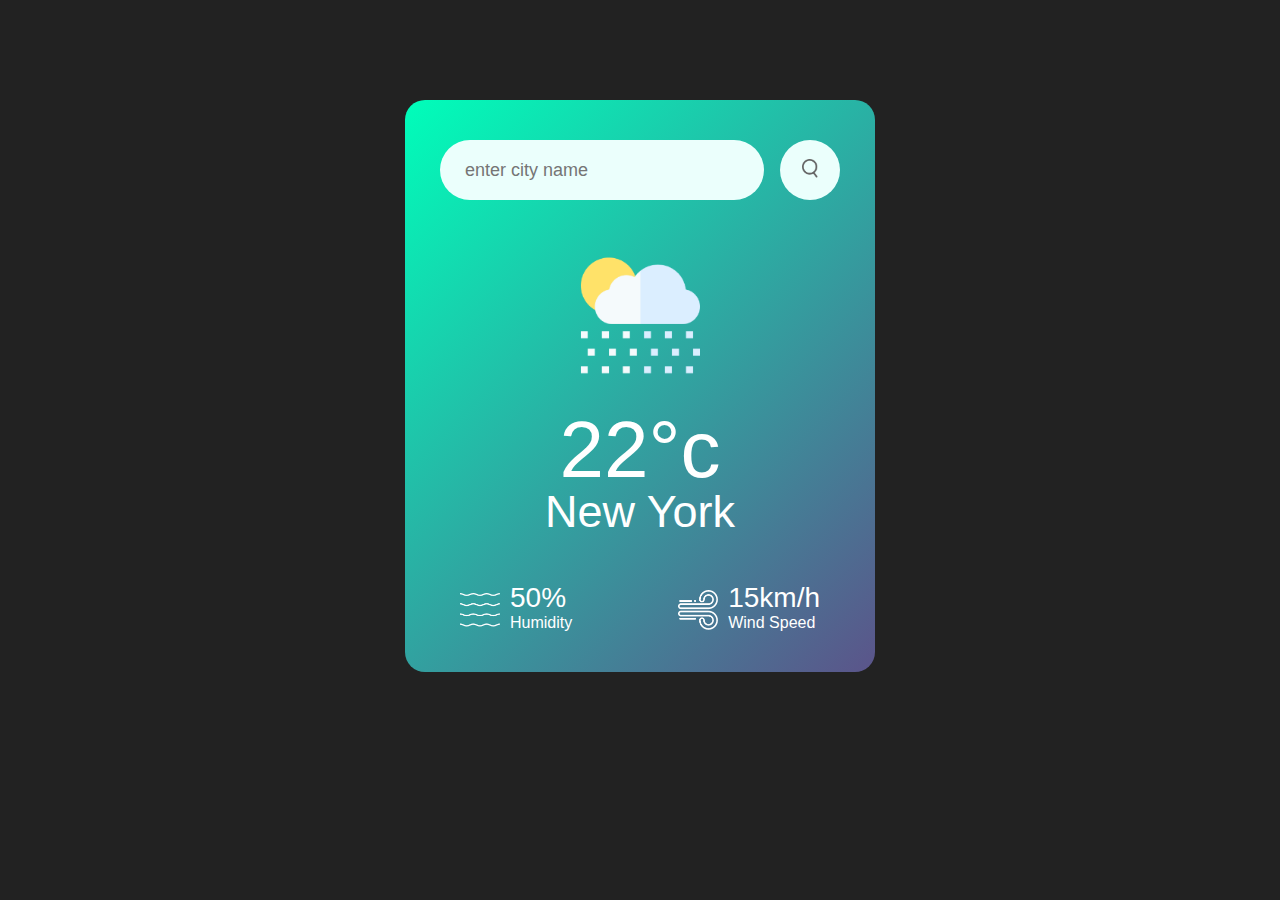
<file: index.html>
<!DOCTYPE html>
<html lang="en">
<head>
  <meta charset="UTF-8">
  <meta name="viewport" content="width=device-width, initial-scale=1.0">
  <title>Weather App - Easy Tutorials</title>
  <link rel="stylesheet" href="style.css">
</head>
<body>

  <div class="card">
    <div class="search">
      <input type="text" placeholder="enter city name"
      spellcheck="false">
      <button><img src="weather-app-img/images/search.png"></button>
    </div>
    <div class="error">
      <p>Invalid city name</p>

    </div>
    <div class="weather">
      <img src="weather-app-img/images/rain.png" class="weather-icon">
      <h1 class="temp">22°c</h1>
      <h2 class="city">New York</h2>
      <div class="details">
        <div class="col">
          <img src="weather-app-img/images/humidity.png">
          <div>
            <p class="humidity">50%</p>
            <p>Humidity</p>
  
          </div>
        </div>
        <div class="col">
          <img src="weather-app-img/images/wind.png">
          <div>
            <p class="wind">15km/h</p>
            <p>Wind Speed</p>
  
          </div>
        </div>
      </div>
    </div>

  </div>

  <script>
    const apiKey = "6c14ca5cc29297d64a6dd005d0e5c840";
    const apiUrl = "https://api.openweathermap.org/data/2.5/weather?units=metric&q=";

    const searchBox = document.querySelector(".search input");
    const searchBtn = document.querySelector(".search button");
    const weatherIcon = document.querySelector("weather-icon");

    async function checkWeather(city){
      const response = await fetch(apiUrl + city + `&appid=${apiKey}`);
      if(response.status == 404){
        document.querySelector(".error").style.display = "block";
        document.querySelector(".weather").style.display = "none";
      }else{
          var data = await response.json();
      // console.log(data);

      document.querySelector(".city").innerHTML = data.name;
      document.querySelector(".temp").innerHTML = Math.round(data.main.temp) + "°c";
      document.querySelector(".humidity").innerHTML = data.main.humidity + "%";
      document.querySelector(".wind").innerHTML = data.wind.speed + "km/h";

      if(data.weather[0].main == "Clouds"){
        weatherIcon.src = "weather-app-img/images/clouds.png";
      }
      else if(data.weather[0].main == "Clear"){
        weatherIcon.src = "weather-app-img/images/clear.png";
      }
      else if(data.weather[0].main == "Rain"){
        weatherIcon.src = "weather-app-img/images/rain.png";
      }
      else if(data.weather[0].main == "Drizzle"){
        weatherIcon.src = "weather-app-img/images/drizzle.png";
      }
      else if(data.weather[0].main == "Mist"){
        weatherIcon.src = "weather-app-img/images/mist.png";
      }

      document.querySelector(".weather").style.display = "block";
      document.querySelector(".error").style.display = "none";

    }


      }


    searchBtn.addEventListener("click", ()=>{
      checkWeather(searchBox.value);
    })


  
  </script>
  
</body>
</html>
</file>
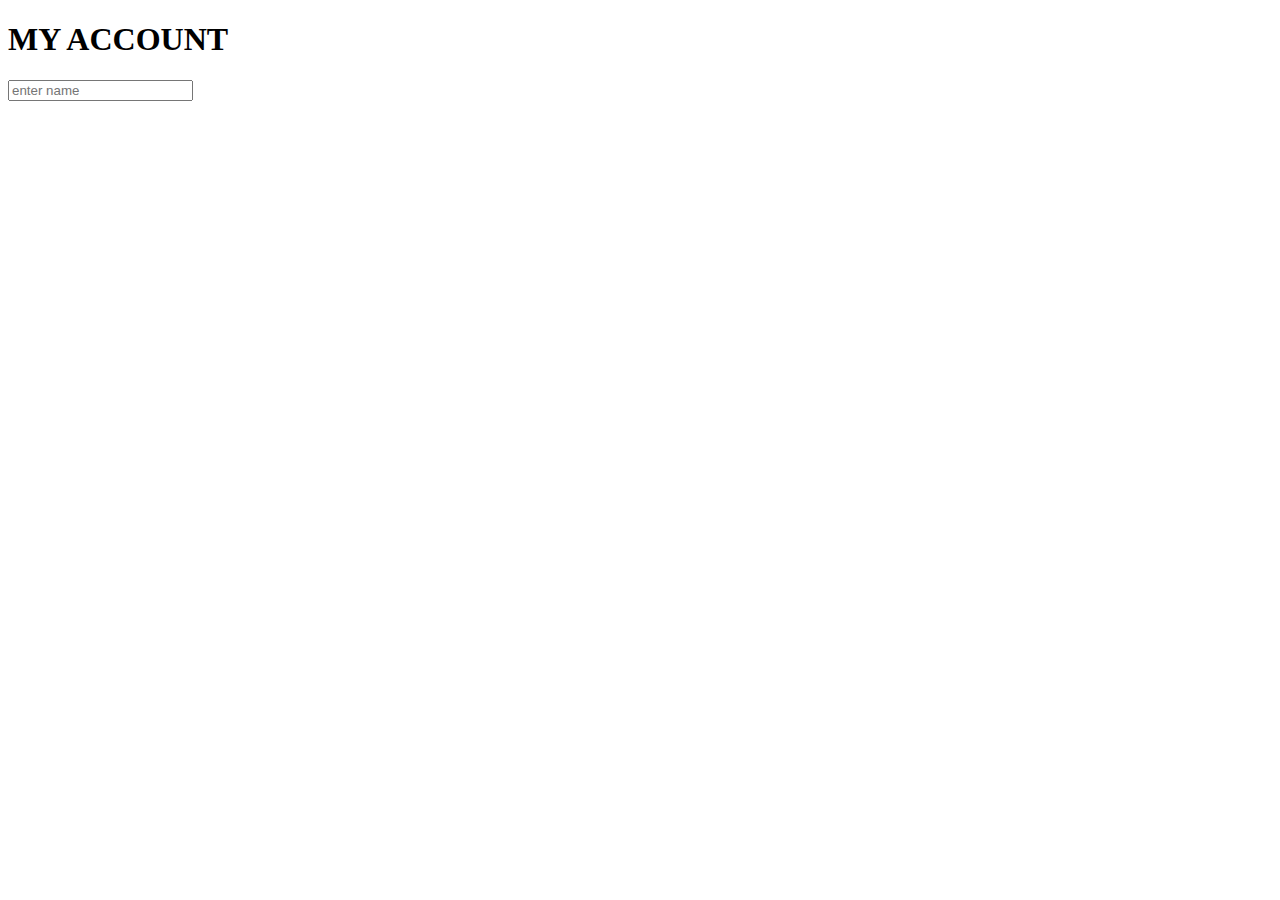
<file: login.html>
<!DOCTYPE html>
<html lang="en">
<head>
    <meta charset="UTF-8">
    <meta name="viewport" content="width=device-width, initial-scale=1.0">
    <title>Document</title>
</head>
<body>
    <h1>MY ACCOUNT</h1>
    <form>
        <input type="text" id="name" placeholder="enter name"><br><br>
        
    </form>
</body>
</html>
</file>
<file: style.css>
*{
    margin: 0;
    padding: 0;
    font-family: 'Poppins', sans-serif;
    box-sizing: border-box;
}
body{
    background: #222;
}
.card{
    width: 90%;
    max-width: 470px;
    background: linear-gradient(135deg, #00feba, #5b548a);
    color: #fff;
    margin: 100px auto 0;
    border-radius: 20px;
    padding: 40px 35px;
    text-align: center;
}
.search{
    width: 100%;
    display: flex;
    align-items: center;
    justify-content: space-between;
}
.search input{
    border: 0;
    outline: 0;
    background: #ebfffc;
    color: #555;
    padding: 10px 25px;
    height: 60px;
    border-radius: 30px;
    flex: 1;
    margin-right: 16px;
    font-size: 18px;
}
.search button{
    border: 0;
    outline: 0;
    background: #ebfffc;
    border-radius: 50%;
    width: 60px;
    height: 60px;
    cursor: pointer;
}
.search button img{
    width: 16px;

}
.weather-icon{
    width: 170px;
    margin-top: 30px;
}
.weather h1{
    font-size: 80px;
    font-weight: 500;
}
.weather h2{
    font-size: 45px;
    font-weight: 400;
    margin-top: -10px;
}
.details{
    display: flex;
    align-items: center;
    justify-content: space-between;
    padding: 0 20px;
    margin-top: 50px;
}
.col{
    display: flex;
    align-items: center;
    text-align: left;
}
.col img{
    width: 40px;
    margin-right: 10px;
}
.humidity, .wind{
    font-size: 28px;
    margin-top: -6px;
}    
/* .weather{
    display: none;
} */

.error{
    text-align: left;
    margin-left: 10px;
    font-size: 14px;
    margin-top: 10px;
    display: none;
}
</file>
